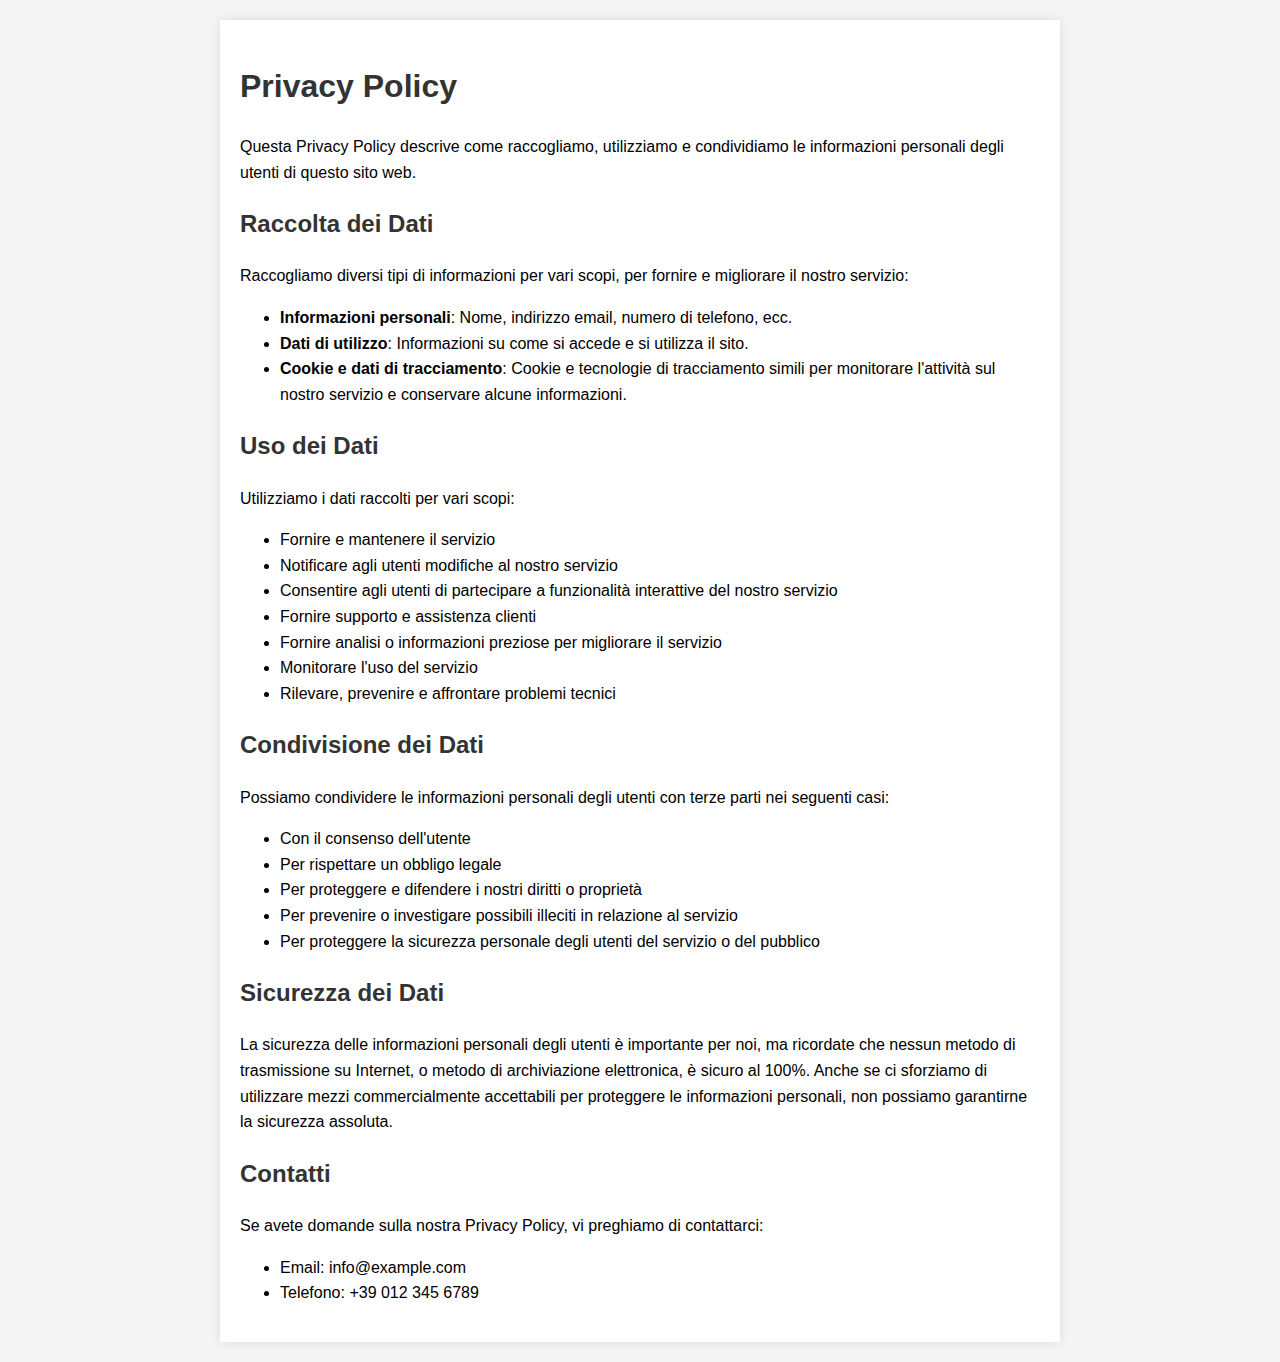
<file: privacy-policy.html>
<!DOCTYPE html>
<html lang="it">
<head>
    <meta charset="UTF-8">
    <meta name="viewport" content="width=device-width, initial-scale=1.0">
    <title>Privacy Policy</title>
    <style>
        body {
            font-family: Arial, sans-serif;
            line-height: 1.6;
            margin: 0;
            padding: 0;
            background-color: #f4f4f4;
        }
        .container {
            max-width: 800px;
            margin: 20px auto;
            padding: 20px;
            background-color: #fff;
            box-shadow: 0 0 10px rgba(0, 0, 0, 0.1);
        }
        h1, h2, h3 {
            color: #333;
        }
    </style>
</head>
<body>
    <div class="container">
        <h1>Privacy Policy</h1>
        <p>Questa Privacy Policy descrive come raccogliamo, utilizziamo e condividiamo le informazioni personali degli utenti di questo sito web.</p>
        
        <h2>Raccolta dei Dati</h2>
        <p>Raccogliamo diversi tipi di informazioni per vari scopi, per fornire e migliorare il nostro servizio:</p>
        <ul>
            <li><strong>Informazioni personali</strong>: Nome, indirizzo email, numero di telefono, ecc.</li>
            <li><strong>Dati di utilizzo</strong>: Informazioni su come si accede e si utilizza il sito.</li>
            <li><strong>Cookie e dati di tracciamento</strong>: Cookie e tecnologie di tracciamento simili per monitorare l'attività sul nostro servizio e conservare alcune informazioni.</li>
        </ul>
        
        <h2>Uso dei Dati</h2>
        <p>Utilizziamo i dati raccolti per vari scopi:</p>
        <ul>
            <li>Fornire e mantenere il servizio</li>
            <li>Notificare agli utenti modifiche al nostro servizio</li>
            <li>Consentire agli utenti di partecipare a funzionalità interattive del nostro servizio</li>
            <li>Fornire supporto e assistenza clienti</li>
            <li>Fornire analisi o informazioni preziose per migliorare il servizio</li>
            <li>Monitorare l'uso del servizio</li>
            <li>Rilevare, prevenire e affrontare problemi tecnici</li>
        </ul>
        
        <h2>Condivisione dei Dati</h2>
        <p>Possiamo condividere le informazioni personali degli utenti con terze parti nei seguenti casi:</p>
        <ul>
            <li>Con il consenso dell'utente</li>
            <li>Per rispettare un obbligo legale</li>
            <li>Per proteggere e difendere i nostri diritti o proprietà</li>
            <li>Per prevenire o investigare possibili illeciti in relazione al servizio</li>
            <li>Per proteggere la sicurezza personale degli utenti del servizio o del pubblico</li>
        </ul>
        
        <h2>Sicurezza dei Dati</h2>
        <p>La sicurezza delle informazioni personali degli utenti è importante per noi, ma ricordate che nessun metodo di trasmissione su Internet, o metodo di archiviazione elettronica, è sicuro al 100%. Anche se ci sforziamo di utilizzare mezzi commercialmente accettabili per proteggere le informazioni personali, non possiamo garantirne la sicurezza assoluta.</p>
        
        <h2>Contatti</h2>
        <p>Se avete domande sulla nostra Privacy Policy, vi preghiamo di contattarci:</p>
        <ul>
            <li>Email: info@example.com</li>
            <li>Telefono: +39 012 345 6789</li>
        </ul>
    </div>
</body>
</html>
</file>
